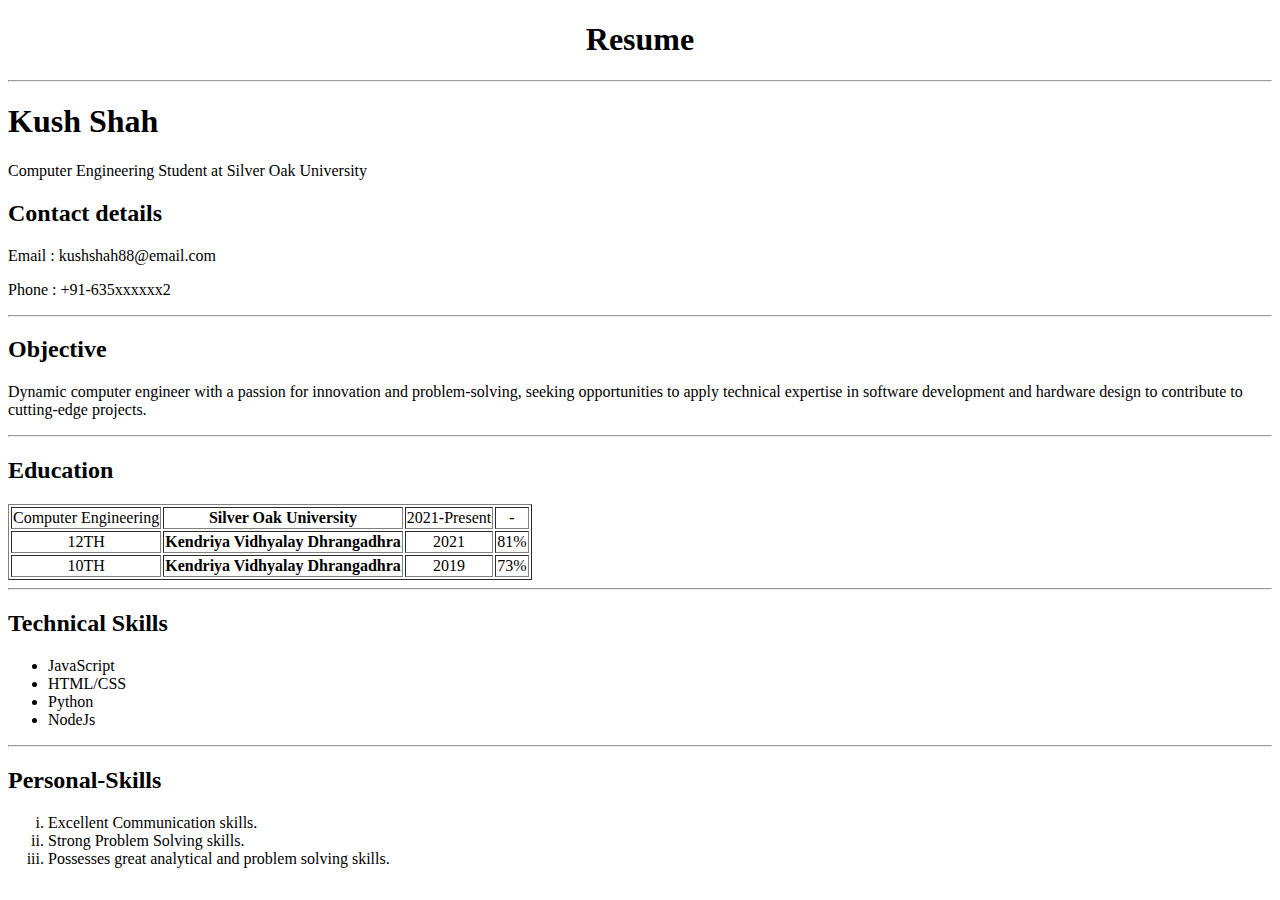
<file: Task1/index.html>
<!DOCTYPE html>
<html>
  <head>
    <title>Resume</title>
  </head>

  <body>
    <h1 align="center">Resume</h1>

    <hr>

    <h1>Kush Shah</h1>
    <p>Computer Engineering Student at Silver Oak University</p>

    <h2>Contact details</h2>
    <p>Email : kushshah88@email.com</p> 
    <p>Phone : +91-635xxxxxx2</p>

    <hr>

    <h2>Objective</h2>
    <p>
        Dynamic computer engineer with a passion for innovation and problem-solving, seeking opportunities to apply technical expertise in software development and hardware design to contribute to cutting-edge projects.
    </p>
    
    <hr>
        
    <h2>Education</h2>
    <table border="1px black">
      <tr align="center">
        <td>Computer Engineering</td>
        <td><strong>Silver Oak University</strong></td>
        <td>2021-Present</td>
        <td>-</td>
      </tr>
      <tr align="center">
        <td>12TH</td>
        <td><strong>Kendriya Vidhyalay Dhrangadhra</strong></td>
        <td>2021</td>
        <td>81%</td>
      </tr>
      <tr align="center">
        <td>10TH</td>
        <td><strong>Kendriya Vidhyalay Dhrangadhra</strong></td>
        <td>2019</td>
        <td>73%</td>
      </tr>
    </table>

    <hr>

    <h2>Technical Skills</h2>
    <ul>
        <li>JavaScript</li>
        <li>HTML/CSS</li>
        <li>Python</li>
        <li>NodeJs</li>
    </ul>

    <hr>

    <h2>Personal-Skills</h2>
    <ol type="i">
      <li>Excellent Communication skills.</li>
      <li>Strong Problem Solving skills.</li>
      <li>Possesses great analytical and problem solving skills.</li>
    </ol>

  </body>
</html>
</file>
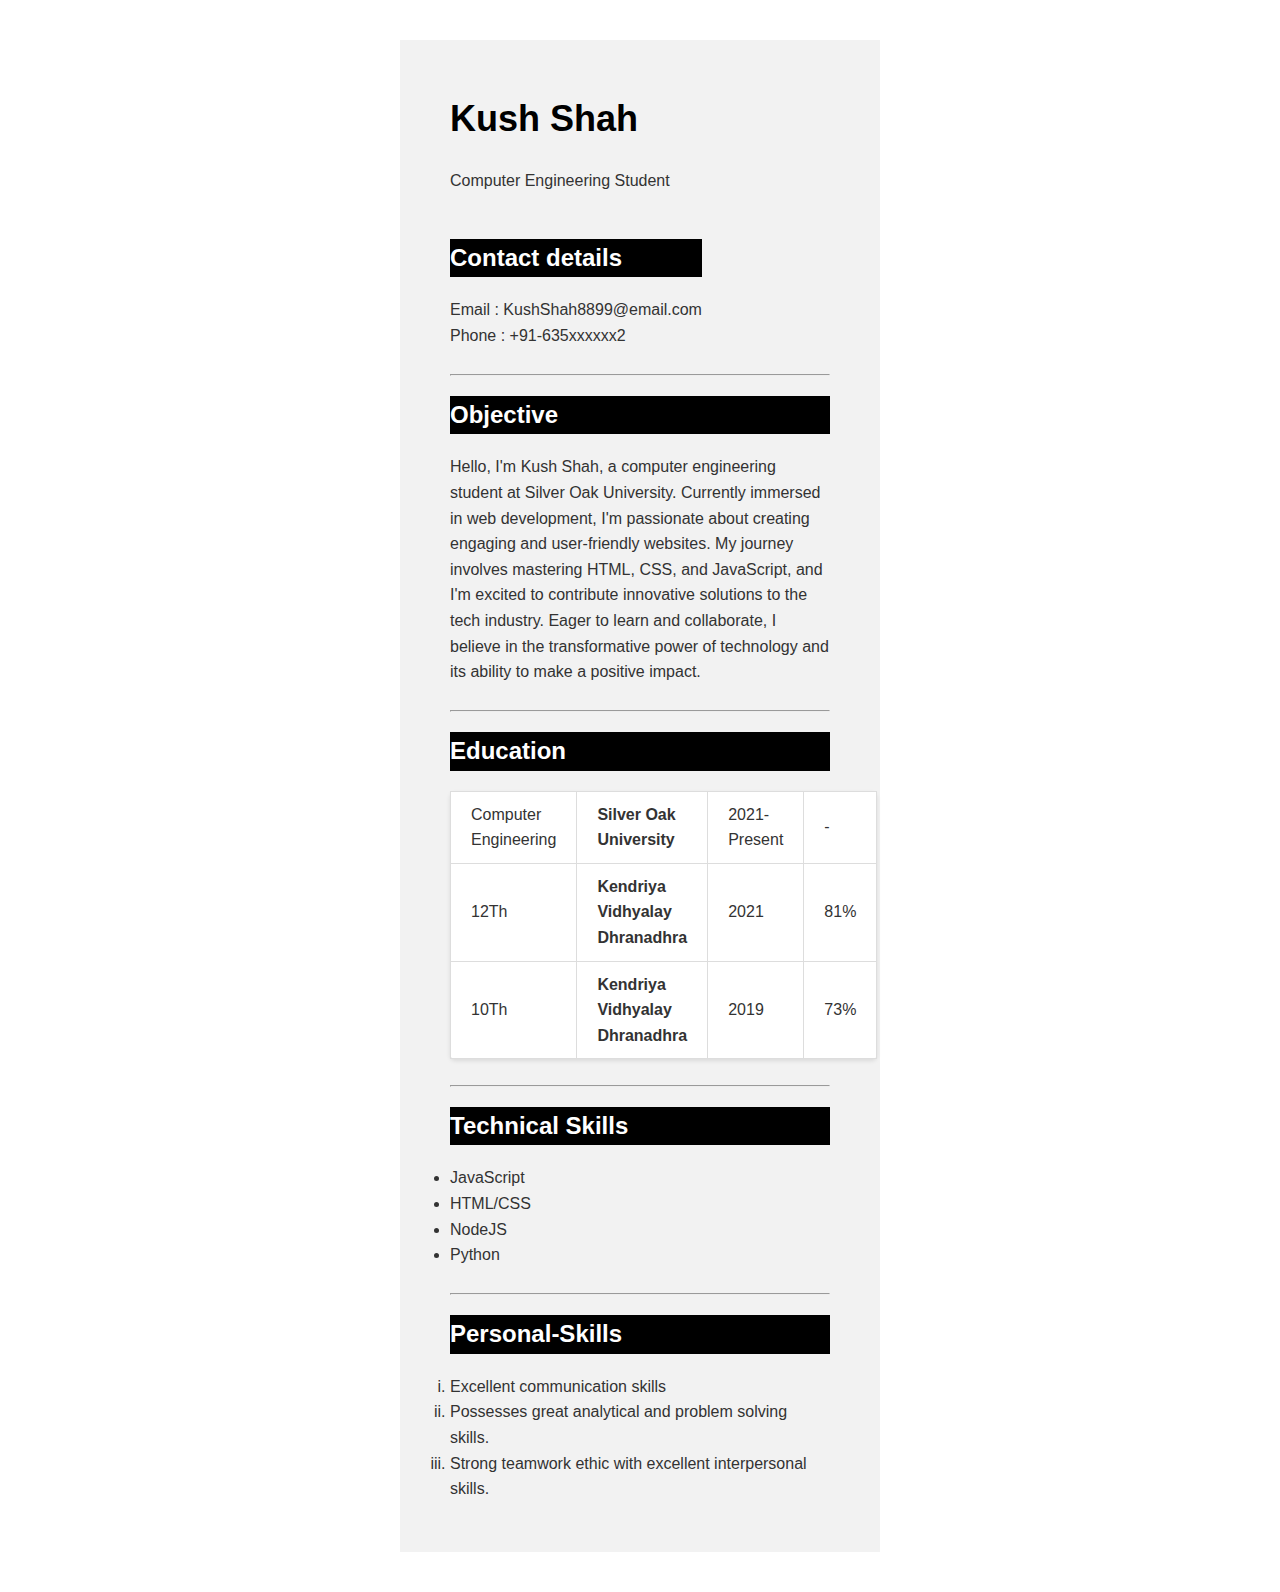
<file: Task2/index.html>
<!DOCTYPE html>
<html>
  <head>
    <title>Your Name - Resume</title>

    <link rel="stylesheet" href="style.css">
  </head>

  <body>
    <div class="container">
      <header>
        <div class="info">
          <h1>Kush Shah</h1>
          <p>Computer Engineering Student</p>
          <br />
          <h2>Contact details</h2>
          <p>Email : KushShah8899@email.com</p>
          <p>Phone : +91-635xxxxxx2</p>
        </div>

        <!-- <img
          src="./img.png"
          alt="Img"
          style="width: 250px; height: 250px; object-fit: cover"
        /> -->
      </header>
      <br />
      <hr />
      <h2>Objective</h2>
      <p>
        Hello, I'm Kush Shah, a computer engineering student at Silver Oak
        University. Currently immersed in web development, I'm passionate about
        creating engaging and user-friendly websites. My journey involves
        mastering HTML, CSS, and JavaScript, and I'm excited to contribute
        innovative solutions to the tech industry. Eager to learn and
        collaborate, I believe in the transformative power of technology and its
        ability to make a positive impact.
      </p>
      <br />

      <hr />

      <h2>Education</h2>
      <table border="1px black">
        <tr>
          <td>Computer Engineering</td>
          <td><strong>Silver Oak University</strong></td>
          <td>2021-Present</td>
          <td>-</td>
        </tr>
        <tr>
          <td>12Th</td>
          <td><strong>Kendriya Vidhyalay Dhranadhra</strong></td>
          <td>2021</td>
          <td>81%</td>
        </tr>
        <tr>
          <td>10Th</td>
          <td><strong>Kendriya Vidhyalay Dhranadhra</strong></td>
          <td>2019</td>
          <td>73%</td>
        </tr>
      </table>

      <br />
      <hr />

      <h2>Technical Skills</h2>
      <ul>
        <li>JavaScript</li>
        <li>HTML/CSS</li>
        <li>NodeJS</li>
        <li>Python</li>
      </ul>

      <br />
      <hr />

      <h2>Personal-Skills</h2>
      <ol type="i">
        <li>Excellent communication skills</li>
        <li>Possesses great analytical and problem solving skills.</li>
        <li>Strong teamwork ethic with excellent interpersonal skills.</li>
      </ol>
    </div>
  </body>
</html>
</file>
<file: Task2/style.css>
* {
    box-sizing: border-box;
    margin: 0;
    padding: 0;
    /* background-color:wheat; */
  }

  body {
    font-family: Arial, sans-serif;
    line-height: 1.6;
    color: #333;
  }

  .container {
    background-color: #f2f2f2;
    margin: 40px 400px;
    padding: 50px;
  }

  header {
    display: flex;
    justify-content: space-between;
  }

  h1,
  h2,
  h3 {
    font-weight: bold;
    color: black;
    margin-bottom: 20px;
  }

  h1 {
    font-size: 36px;
    margin-top: 0;
  }

  h2 {
    font-size: 24px;
    margin-top: 20px;
    background-color: black;
    color: white;
  }

  h3 {
    font-size: 18px;
    margin-top: 40px;
  }

  table {
    border-collapse: collapse;
    width: 100%;
    background-color: #fff;
    border: 1px solid #ddd;
    border-radius: 5px;
    box-shadow: 0 2px 4px rgba(0, 0, 0, 0.1);
    padding: 10px;
  }

  th,
  td {
    text-align: left;
    padding: 10px;
    border: 1px solid #ddd;
    border-radius: 5px;
    background-color: #fff;
  }

  th {
    background-color: #f2f2f2;
    border-top: 1px solid #ddd;
    border-radius: 5px 5px 0 0;
    padding: 10px 20px;
    font-weight: bold;
  }

  td {
    padding: 10px 20px;
    border-bottom: 1px solid #ddd;
    border-radius: 0 0 5px 5px;
  }

  td:last-child {
    border-bottom: none;
  }

  /* Personal Skills Style */

  h2.personal-skills {
    margin-top: 20px;
    font-size: 18px;
    font-weight: bold;
    color: #333;
  }

  ol.personal-skills {
    list-style-type: none;
    padding: 0;
    margin: 0;
    display: flex;
    flex-wrap: wrap;
    justify-content: space-between;
  }

  li.personal-skills {
    margin-bottom: 20px;
    padding: 10px;
    border-radius: 5px;
    background-color: #f2f2f2;
  }

  li.personal-skills::before {
    content: "‣";
    margin-right: 10px;
    font-size: 16px;
    color: #333;
  }

  /* Technical Skills Style */

  h2.technical-skills {
    margin-top: 20px;
    font-size: 18px;
    font-weight: bold;
    color: #333;
  }

  ul.technical-skills {
    list-style-type: none;
    padding: 0;
    margin: 0;
    display: flex;
    flex-wrap: wrap;
    justify-content: space-between;
  }

  li.technical-skills {
    margin-bottom: 20px;
    padding: 10px;
    border-radius: 5px;
    background-color: #f2f2f2;
  }

  li.technical-skills::before {
    content: "‣";
    margin-right: 10px;
    font-size: 16px;
    color: #333;
  }
</file>
